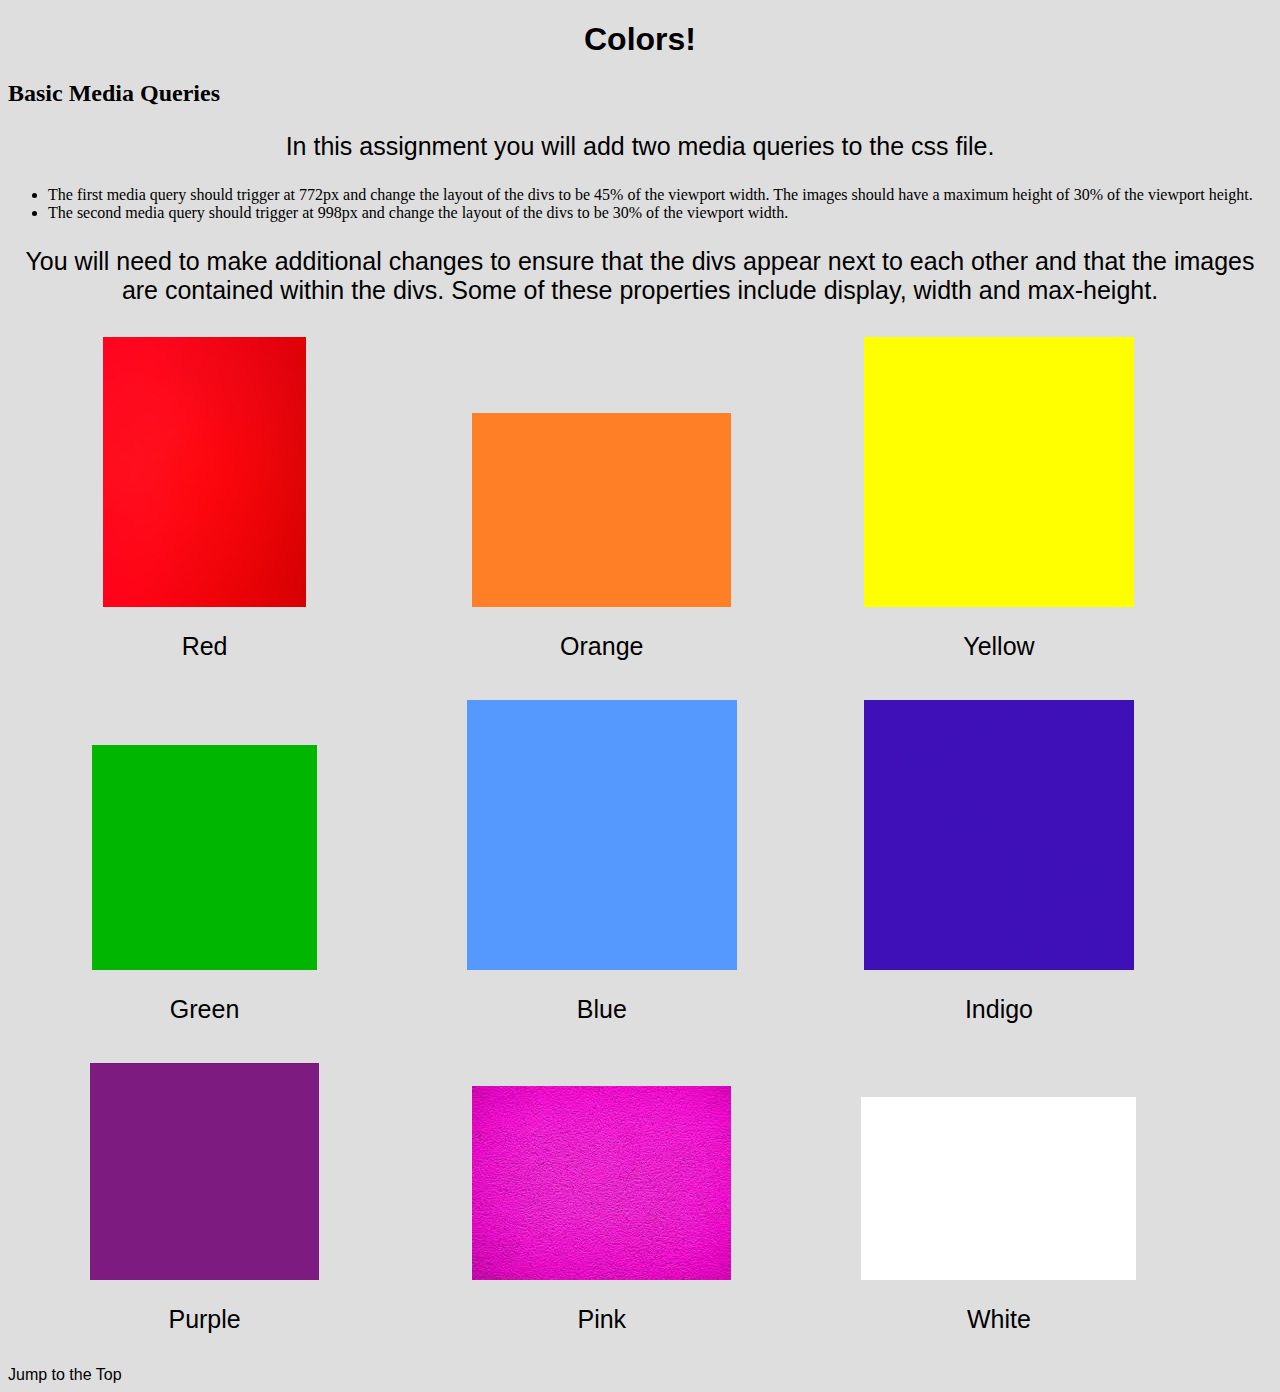
<file: responsiveHomework/index.html>
<!DOCTYPE html>
<html lang="en">

<head>
  <meta charset="UTF-8">
  <meta http-equiv="X-UA-Compatible" content="IE=edge">
  <meta name="viewport" content="width=device-width, initial-scale=1.0">
  <title>Colors</title>
  <link rel="stylesheet" href="css/style.css">
</head>

<body>
  <header>
    <h1 id="top">Colors!</h1>
  </header>

  <main>
    <h2>Basic Media Queries</h2>
    <p>In this assignment you will add two media queries to the css file.</p>
    <ul>
      <li>The first media query should trigger at 772px and change the layout of the divs to be 45% of the viewport width. The images should have a maximum height of 30% of the viewport height.</li>

      <li>The second media query should trigger at 998px and change the layout of the divs to be 30% of the viewport width.</li>
    </ul>
    <p>You will need to make additional changes to ensure that the divs appear next to each other and that the images are contained within the divs.  Some of these properties include display, width and max-height.</p>

    <div>
      <img src="images/Red.jpeg" alt="Red" width="200">
      <p class = "label">Red</p>
    </div>
    <div>
      <img src="images/Orange.png" alt="Orange" width="200">
      <p class = "label">Orange</p>
    </div>
    <div>
      <img src="images/Yellow.png" alt="Yellow" width="200">
      <p class = "label">Yellow</p>
    </div>
    <div>
      <img src="images/Green.png" alt="Green" width="200">
      <p class = "label">Green</p>
    </div>
    <div>
      <img src="images/Blue.png" alt="Blue" width="200">
      <p class = "label">Blue</p>
    </div>
    <div>
      <img src="images/Indigo.jpeg" alt="Indigo" width="200">
      <p class = "label">Indigo</p>
    </div>
    <div>
      <img src="images/Purple.png" alt="Purple" width="200">
      <p class = "label">Purple</p>
    </div>
    <div>
      <img src="images/Pink.jpeg" alt="Pink" width="200">
      <p class = "label">Pink</p>
    </div>
    <div>
      <img src="images/White.png" alt="White" width="200">
      <p class = "label">White</p>
    </div>
    </div>
  </main>

  <footer>
    <a href="#top">Jump to the Top</a>
  </footer>
</body>

</html>
</file>
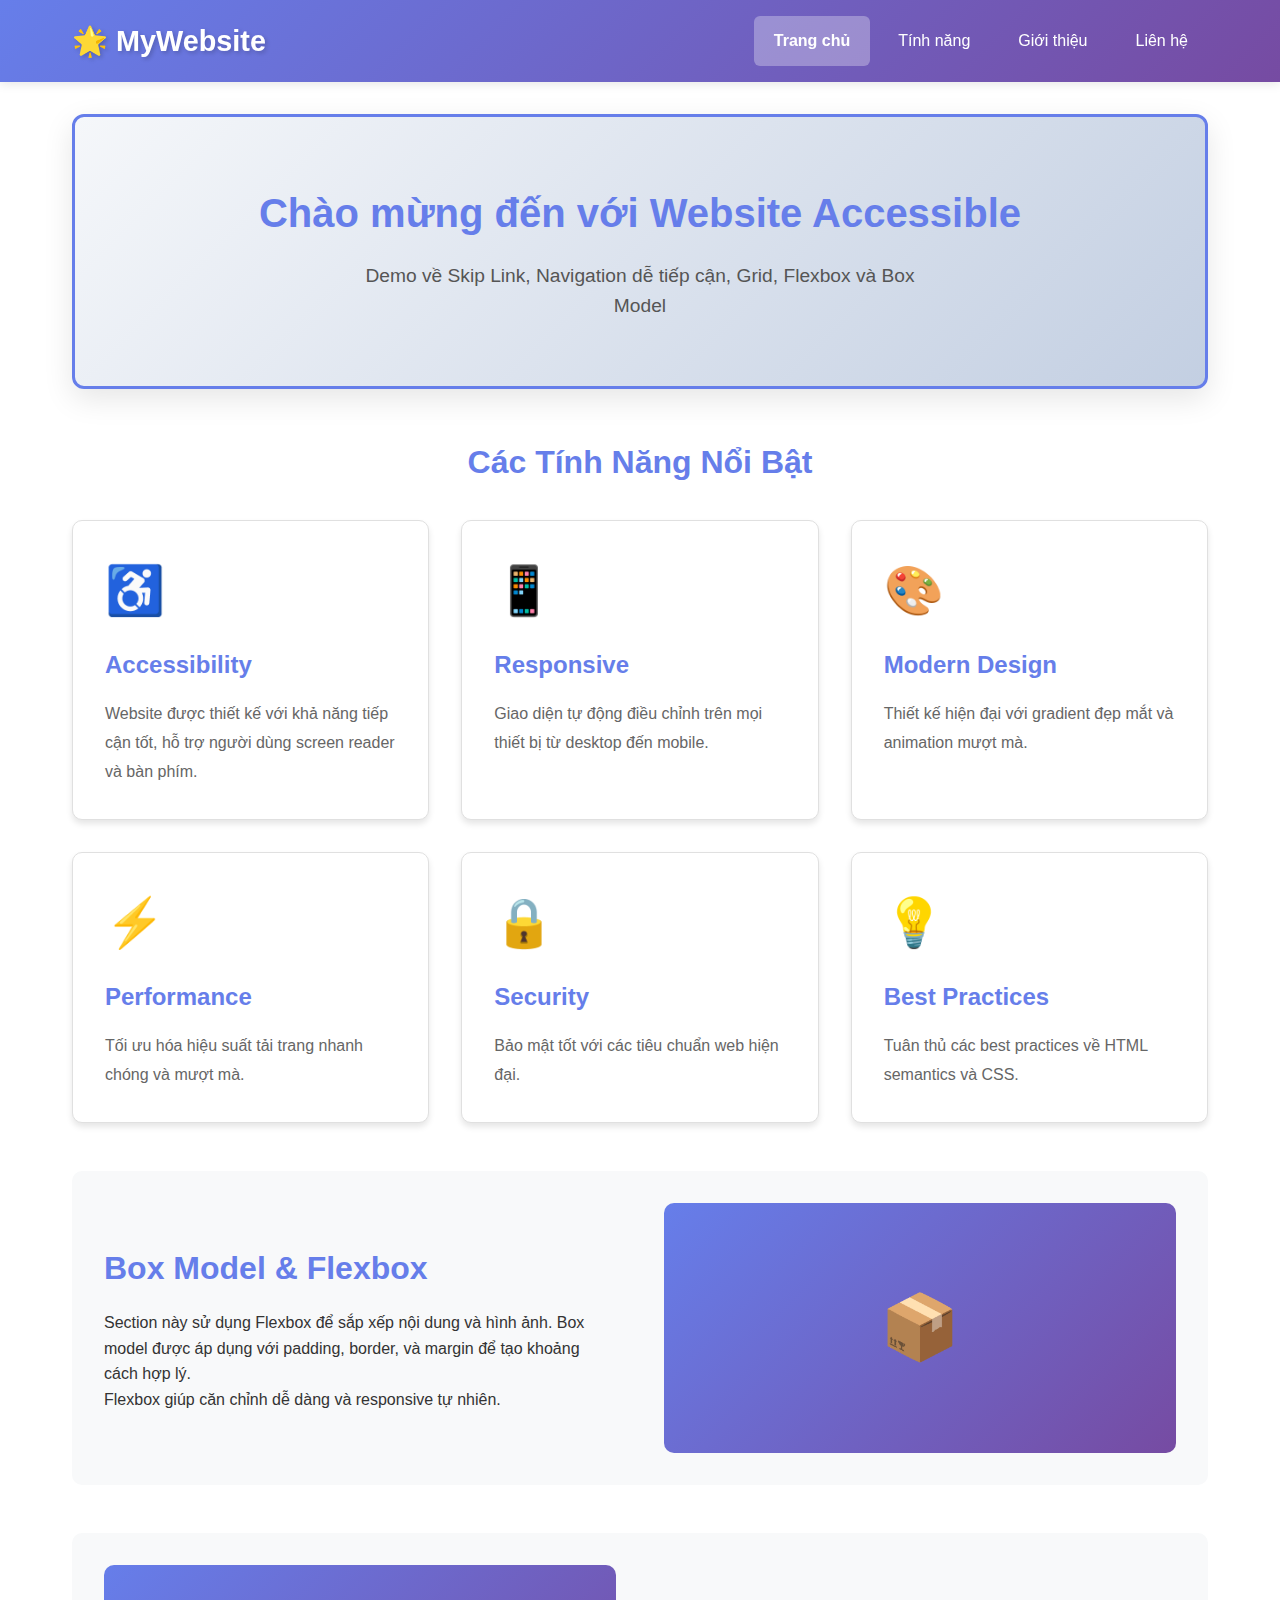
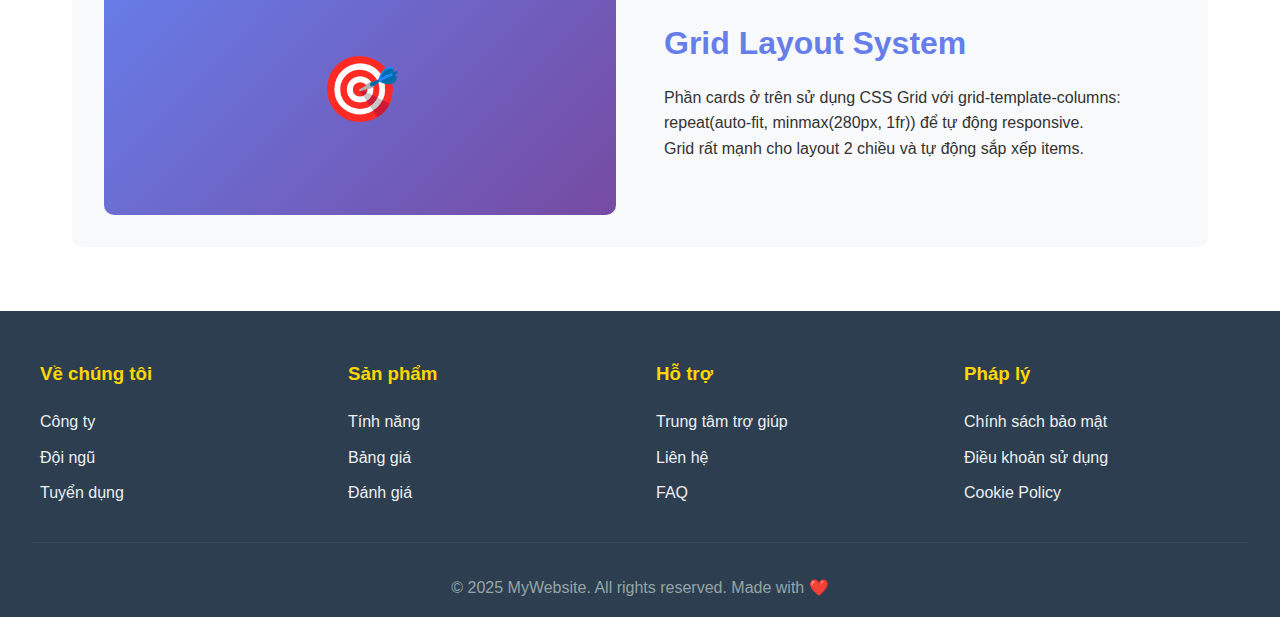
<file: module3.html>
<!DOCTYPE html>
<html lang="vi">
<head>
  <meta charset="UTF-8">
  <meta name="viewport" content="width=device-width, initial-scale=1.0">
  <title>Demo Accessible Website</title>
  <style>
    * {
      margin: 0;
      padding: 0;
      box-sizing: border-box;
    }

    body {
      font-family: 'Segoe UI', Tahoma, Geneva, Verdana, sans-serif;
      line-height: 1.6;
      color: #333;
    }

    /* 1. SKIP TO MAIN CONTENT LINK */
    .skip-link {
      position: absolute;
      top: -50px;
      left: 10px;
      background: #000;
      color: #fff;
      padding: 12px 24px;
      text-decoration: none;
      border-radius: 4px;
      font-weight: bold;
      z-index: 1000;
      transition: top 0.3s ease;
    }

    .skip-link:focus {
      top: 10px;
      outline: 3px solid #ffd700;
      outline-offset: 2px;
    }

    /* 2. ACCESSIBLE NAVIGATION - Sử dụng FLEXBOX */
    header {
      background: linear-gradient(135deg, #667eea 0%, #764ba2 100%);
      color: white;
      padding: 1rem 0;
      box-shadow: 0 2px 10px rgba(0,0,0,0.1);
      position: sticky;
      top: 0;
      z-index: 100;
    }

    .header-container {
      max-width: 1200px;
      margin: 0 auto;
      padding: 0 2rem;
      display: flex;
      justify-content: space-between;
      align-items: center;
    }

    .logo {
      font-size: 1.8rem;
      font-weight: bold;
      text-shadow: 2px 2px 4px rgba(0,0,0,0.2);
    }

    nav[role="navigation"] ul {
      display: flex;
      list-style: none;
      gap: 0.5rem;
    }

    nav[role="navigation"] a {
      display: block;
      text-decoration: none;
      color: white;
      padding: 0.75rem 1.25rem;
      border-radius: 6px;
      transition: all 0.3s ease;
      font-weight: 500;
      position: relative;
    }

    nav[role="navigation"] a::after {
      content: '';
      position: absolute;
      bottom: 5px;
      left: 50%;
      transform: translateX(-50%) scaleX(0);
      width: 80%;
      height: 2px;
      background: #ffd700;
      transition: transform 0.3s ease;
    }

    nav[role="navigation"] a:hover::after,
    nav[role="navigation"] a:focus::after {
      transform: translateX(-50%) scaleX(1);
    }

    nav[role="navigation"] a:hover,
    nav[role="navigation"] a:focus {
      background: rgba(255, 255, 255, 0.2);
      outline: none;
    }

    nav[role="navigation"] a:focus {
      box-shadow: 0 0 0 3px rgba(255, 215, 0, 0.5);
    }

    nav[role="navigation"] a[aria-current="page"] {
      background: rgba(255, 255, 255, 0.3);
      font-weight: bold;
    }

    /* 3. MAIN CONTENT - Sử dụng BOX MODEL */
    main {
      max-width: 1200px;
      margin: 2rem auto;
      padding: 0 2rem;
    }

    .hero {
      /* Box Model Example */
      background: linear-gradient(135deg, #f5f7fa 0%, #c3cfe2 100%);
      padding: 4rem 3rem; /* Padding bên trong */
      margin-bottom: 3rem; /* Margin bên ngoài */
      border-radius: 12px; /* Bo góc border */
      border: 3px solid #667eea; /* Border */
      box-shadow: 0 10px 30px rgba(0,0,0,0.1);
      text-align: center;
    }

    .hero h1 {
      font-size: 2.5rem;
      margin-bottom: 1rem;
      color: #667eea;
    }

    .hero p {
      font-size: 1.2rem;
      color: #555;
      max-width: 600px;
      margin: 0 auto;
    }

    /* 4. GRID LAYOUT cho Cards */
    .features {
      display: grid;
      grid-template-columns: repeat(auto-fit, minmax(280px, 1fr));
      gap: 2rem;
      margin-bottom: 3rem;
    }

    .card {
      /* Box Model cho Card */
      background: white;
      padding: 2rem; /* Padding */
      border-radius: 10px; /* Border radius */
      border: 1px solid #e0e0e0; /* Border */
      box-shadow: 0 4px 6px rgba(0,0,0,0.1); /* Shadow như một phần của box model */
      transition: transform 0.3s ease, box-shadow 0.3s ease;
    }

    .card:hover {
      transform: translateY(-5px);
      box-shadow: 0 8px 20px rgba(102, 126, 234, 0.3);
    }

    .card-icon {
      font-size: 3rem;
      margin-bottom: 1rem;
    }

    .card h3 {
      color: #667eea;
      margin-bottom: 1rem;
      font-size: 1.5rem;
    }

    .card p {
      color: #666;
      line-height: 1.8;
    }

    /* FLEXBOX cho Content Section */
    .content-section {
      display: flex;
      gap: 3rem;
      align-items: center;
      margin-bottom: 3rem;
      padding: 2rem;
      background: #f8f9fa;
      border-radius: 10px;
    }

    .content-section:nth-child(even) {
      flex-direction: row-reverse;
    }

    .content-text {
      flex: 1;
    }

    .content-text h2 {
      color: #667eea;
      margin-bottom: 1rem;
      font-size: 2rem;
    }

    .content-image {
      flex: 1;
      background: linear-gradient(135deg, #667eea 0%, #764ba2 100%);
      height: 250px;
      border-radius: 10px;
      display: flex;
      align-items: center;
      justify-content: center;
      color: white;
      font-size: 4rem;
    }

    /* FOOTER với GRID */
    footer {
      background: #2c3e50;
      color: white;
      padding: 3rem 2rem 1rem;
      margin-top: 4rem;
    }

    .footer-content {
      max-width: 1200px;
      margin: 0 auto;
      display: grid;
      grid-template-columns: repeat(auto-fit, minmax(250px, 1fr));
      gap: 2rem;
      margin-bottom: 2rem;
    }

    .footer-section h3 {
      margin-bottom: 1rem;
      color: #ffd700;
    }

    .footer-section ul {
      list-style: none;
    }

    .footer-section a {
      color: #ecf0f1;
      text-decoration: none;
      display: block;
      padding: 0.3rem 0;
      transition: color 0.3s ease;
    }

    .footer-section a:hover,
    .footer-section a:focus {
      color: #ffd700;
      padding-left: 5px;
    }

    .footer-bottom {
      text-align: center;
      padding-top: 2rem;
      border-top: 1px solid #34495e;
      color: #95a5a6;
    }

    /* RESPONSIVE */
    @media (max-width: 768px) {
      .header-container {
        flex-direction: column;
        gap: 1rem;
      }

      nav[role="navigation"] ul {
        flex-wrap: wrap;
        justify-content: center;
      }

      .content-section,
      .content-section:nth-child(even) {
        flex-direction: column;
      }

      .hero h1 {
        font-size: 2rem;
      }
    }
  </style>
</head>
<body>
  <!-- 1. SKIP TO MAIN CONTENT LINK -->
  <a href="#main-content" class="skip-link">Bỏ qua đến nội dung chính</a>

  <!-- 2. ACCESSIBLE NAVIGATION -->
  <header>
    <div class="header-container">
      <div class="logo">🌟 MyWebsite</div>
      <nav role="navigation" aria-label="Main navigation">
        <ul>
          <li><a href="#home" aria-current="page">Trang chủ</a></li>
          <li><a href="#features">Tính năng</a></li>
          <li><a href="#about">Giới thiệu</a></li>
          <li><a href="#contact">Liên hệ</a></li>
        </ul>
      </nav>
    </div>
  </header>

  <!-- MAIN CONTENT -->
  <main id="main-content" tabindex="-1">
    <!-- HERO SECTION - Box Model Demo -->
    <section class="hero">
      <h1>Chào mừng đến với Website Accessible</h1>
      <p>Demo về Skip Link, Navigation dễ tiếp cận, Grid, Flexbox và Box Model</p>
    </section>

    <!-- FEATURES GRID - Grid Layout Demo -->
    <section id="features">
      <h2 style="text-align: center; margin-bottom: 2rem; color: #667eea; font-size: 2rem;">Các Tính Năng Nổi Bật</h2>
      <div class="features">
        <article class="card">
          <div class="card-icon">♿</div>
          <h3>Accessibility</h3>
          <p>Website được thiết kế với khả năng tiếp cận tốt, hỗ trợ người dùng screen reader và bàn phím.</p>
        </article>

        <article class="card">
          <div class="card-icon">📱</div>
          <h3>Responsive</h3>
          <p>Giao diện tự động điều chỉnh trên mọi thiết bị từ desktop đến mobile.</p>
        </article>

        <article class="card">
          <div class="card-icon">🎨</div>
          <h3>Modern Design</h3>
          <p>Thiết kế hiện đại với gradient đẹp mắt và animation mượt mà.</p>
        </article>

        <article class="card">
          <div class="card-icon">⚡</div>
          <h3>Performance</h3>
          <p>Tối ưu hóa hiệu suất tải trang nhanh chóng và mượt mà.</p>
        </article>

        <article class="card">
          <div class="card-icon">🔒</div>
          <h3>Security</h3>
          <p>Bảo mật tốt với các tiêu chuẩn web hiện đại.</p>
        </article>

        <article class="card">
          <div class="card-icon">💡</div>
          <h3>Best Practices</h3>
          <p>Tuân thủ các best practices về HTML semantics và CSS.</p>
        </article>
      </div>
    </section>

    <!-- CONTENT SECTIONS - Flexbox Demo -->
    <section id="about">
      <div class="content-section">
        <div class="content-text">
          <h2>Box Model & Flexbox</h2>
          <p>Section này sử dụng Flexbox để sắp xếp nội dung và hình ảnh. Box model được áp dụng với padding, border, và margin để tạo khoảng cách hợp lý.</p>
          <p>Flexbox giúp căn chỉnh dễ dàng và responsive tự nhiên.</p>
        </div>
        <div class="content-image">📦</div>
      </div>

      <div class="content-section">
        <div class="content-text">
          <h2>Grid Layout System</h2>
          <p>Phần cards ở trên sử dụng CSS Grid với grid-template-columns: repeat(auto-fit, minmax(280px, 1fr)) để tự động responsive.</p>
          <p>Grid rất mạnh cho layout 2 chiều và tự động sắp xếp items.</p>
        </div>
        <div class="content-image">🎯</div>
      </div>
    </section>
  </main>

  <!-- FOOTER với Grid -->
  <footer>
    <div class="footer-content">
      <div class="footer-section">
        <h3>Về chúng tôi</h3>
        <ul>
          <li><a href="#company">Công ty</a></li>
          <li><a href="#team">Đội ngũ</a></li>
          <li><a href="#careers">Tuyển dụng</a></li>
        </ul>
      </div>

      <div class="footer-section">
        <h3>Sản phẩm</h3>
        <ul>
          <li><a href="#features">Tính năng</a></li>
          <li><a href="#pricing">Bảng giá</a></li>
          <li><a href="#testimonials">Đánh giá</a></li>
        </ul>
      </div>

      <div class="footer-section">
        <h3>Hỗ trợ</h3>
        <ul>
          <li><a href="#help">Trung tâm trợ giúp</a></li>
          <li><a href="#contact">Liên hệ</a></li>
          <li><a href="#faq">FAQ</a></li>
        </ul>
      </div>

      <div class="footer-section">
        <h3>Pháp lý</h3>
        <ul>
          <li><a href="#privacy">Chính sách bảo mật</a></li>
          <li><a href="#terms">Điều khoản sử dụng</a></li>
          <li><a href="#cookies">Cookie Policy</a></li>
        </ul>
      </div>
    </div>

    <div class="footer-bottom">
      <p>&copy; 2025 MyWebsite. All rights reserved. Made with ❤️</p>
    </div>
  </footer>
</body>
</html>
</file>
<file: responsiveHomework/css/style.css>
body {
    background-color: #dedede;
}

h1 {
    text-align: center;
    font-family: Arial, sans-serif;
    font-size: 32px;
}

a {
    color: #000;
    text-decoration: none;
    font-family: Arial, sans-serif;
}

p {
    font-size: 25px;
    font-family: Arial, sans-serif;
}

img {
    width: 100%;
}

p {
    text-align: center;
}

div img {
    width: 150px;
    height: 150px;
    display: block;
    margin: auto;
}

div {
    display: inline-block;
    width: 24%;
    margin: 5px;
    padding: 2px;
}

@media screen and (min-width: 772px) {
    div {
        width: 45%;
        display: inline-block;
    }
    
    div img {
        max-height: 30vh;
        width: auto;
        height: auto;
    }
}


@media screen and (min-width: 998px) {
    div {
        width: 30%;
    }
}
</file>
